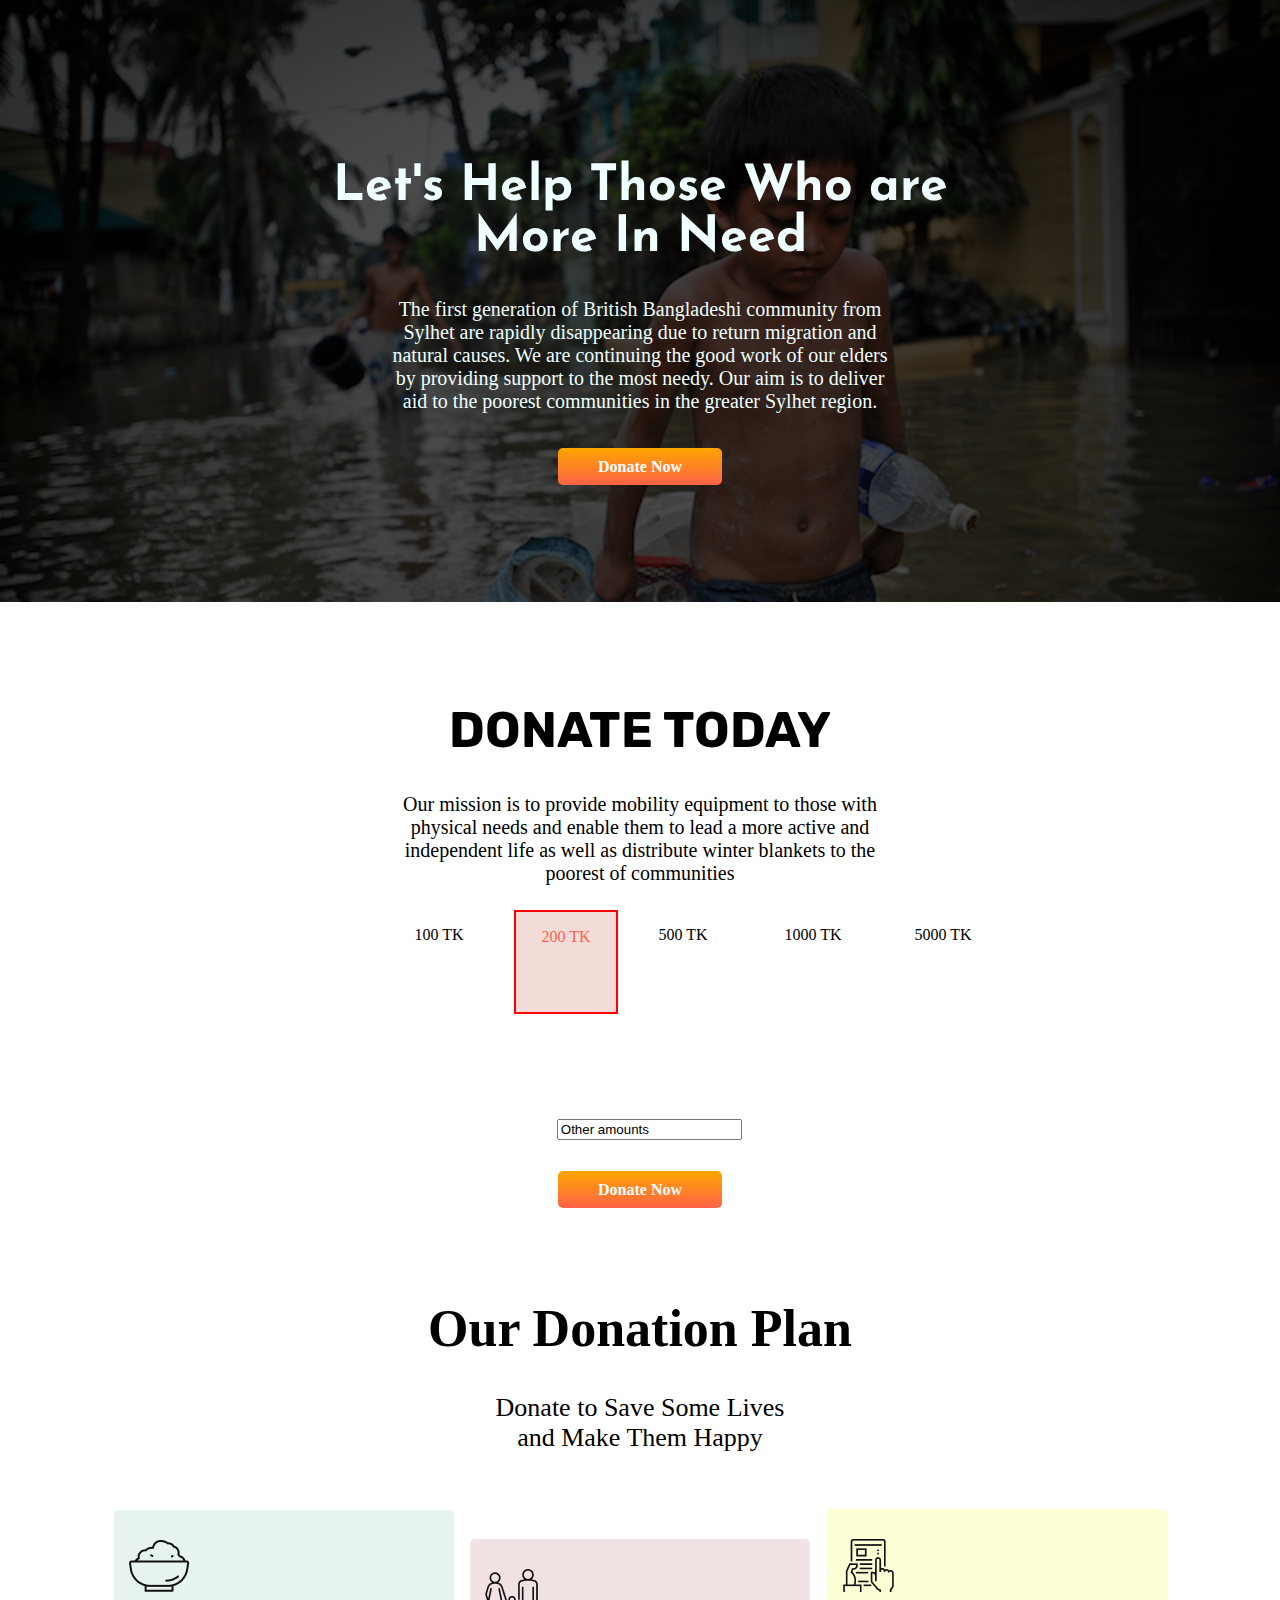
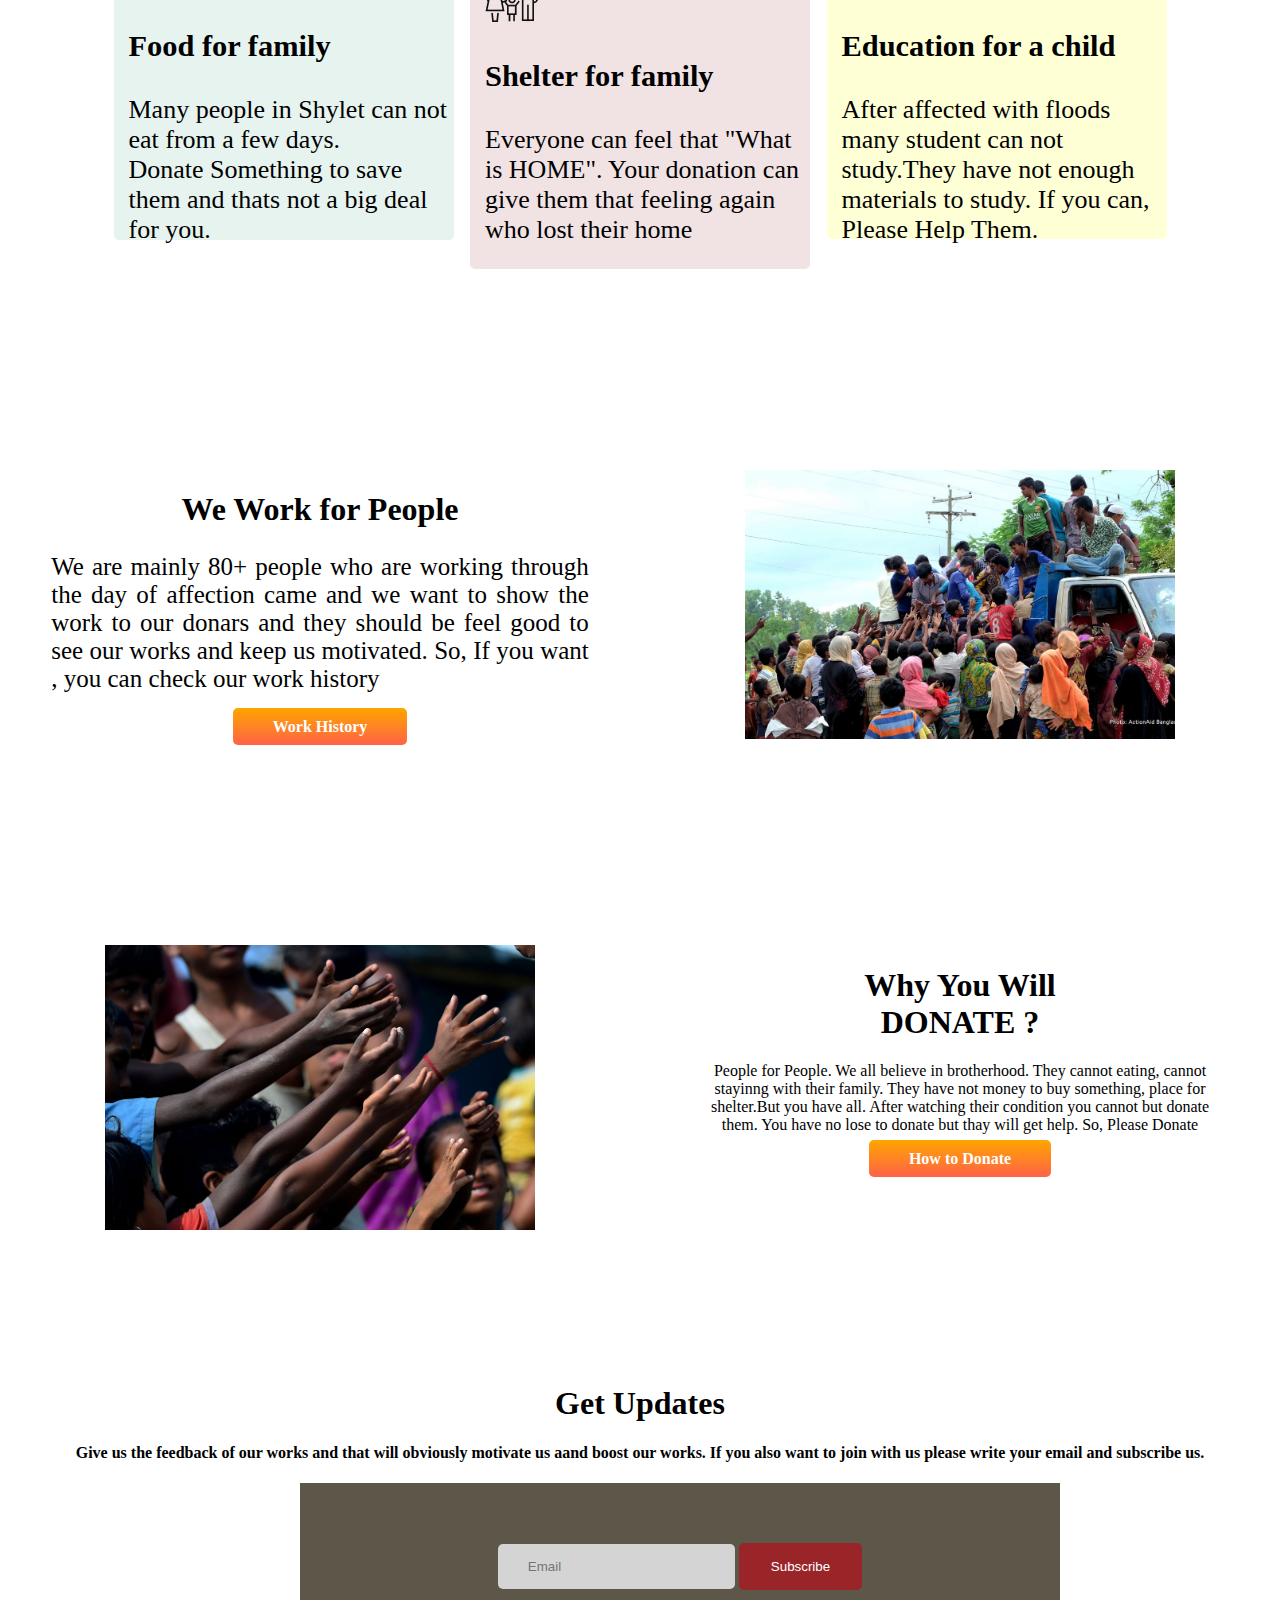
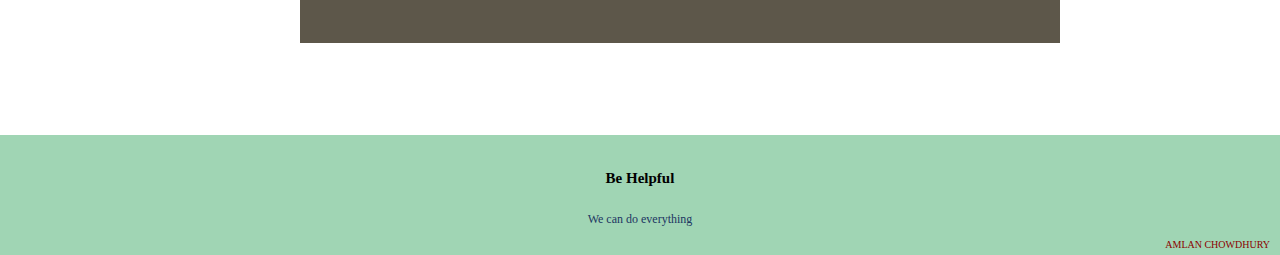
<file: index.html>
<!DOCTYPE html>
<html lang="en">

<head>
    <meta charset="UTF-8">
    <meta http-equiv="X-UA-Compatible" content="IE=edge">
    <meta name="viewport" content="width=\, initial-scale=1.0">
    <link rel="shortcut icon" href="icons/logo-removebg-preview.png" type="image/x-icon">
    <link rel="preconnect" href="https://fonts.googleapis.com">
    <link rel="preconnect" href="https://fonts.gstatic.com" crossorigin>
    <link href="https://fonts.googleapis.com/css2?family=Josefin+Sans:wght@300;400&family=Rubik:ital@0;1&display=swap"
        rel="stylesheet">
    <link rel="stylesheet" href="style.css">
    <title>Donate Today</title>
</head>

<body>
    <section class="impression">
        <div class="strating-div">
            <h1 class="starting-sentence">
                Let's Help Those Who are <br>
                More In Need
            </h1>
            <p class="lily">
                The first generation of British Bangladeshi community from Sylhet are rapidly disappearing due to return
                migration and natural causes. We are continuing the good work of our elders by providing support to the
                most needy. Our aim is to deliver aid to the poorest communities in the greater Sylhet region.
            </p>
            <p class="aligntext">
                <a class="hire-button" target="_blank" href=""> Donate Now
                </a>
            </p>
        </div>
    </section>

    <section class="second-section">
        <h1>
            DONATE TODAY
        </h1>
        <p>
            Our mission is to provide mobility equipment to those with physical needs and enable them to lead a more
            active and independent life as well as distribute winter blankets to the poorest of communities
        </p>
    </section>
    <section class="experience-area">
        <div class="flexible-container">
            <p class="box">
            <div class="a">
                <p>
                    100 TK
                </p>
            </div>
            <div class="b">
                <p>
                    200 TK
                </p>
            </div>
            <div class="c">
                <p>
                    500 TK
                </p>
            </div>
            <div class="d">
                <p>
                    1000 TK
                </p>
            </div>
            <div class="e">
                <p>
                    5000 TK
                </p>
            </div>
            </p>
        </div>
        <div class="other">
            <form>
                <input type="text" value="Other amounts">
            </form>
        </div>
        <p class="aligntext">
            <a class="hire-button" target="_blank" href=""> Donate Now
            </a>
        </p>
    </section>

    <section class="dplan">
        <h1>Our Donation Plan</h1>
        <p>Donate to Save Some Lives<br>
            and Make Them Happy</p>
        <div id="food" class="plans">
            <img src="icons/food.png" alt="">
            <h3>Food for family</h3>
            <p>
                Many people in Shylet can not eat from a few days. <br>
                Donate Something to save them and thats not a big deal for you.
            </p>
        </div>
        <div id="shelter" class="plans">
            <img src="icons/shelter.png" alt="">
            <h3>Shelter for family</h3>
            <p>
                Everyone can feel that "What is HOME". Your donation can give
                them that feeling again who lost their home
            </p>
        </div>
        <div id="child-education" class="plans">
            <img src="icons/Frame-1.png" alt="">
            <h3>Education for a child</h3>
            <p>
                After affected with floods many student can not study.They have not enough materials to study. If you
                can, Please Help Them.
            </p>
        </div>
    </section>

    <section class="flexible-container">
        <div class="half-width">
            <h1>We Work for People</h1>
            <p class="extra">
                We are mainly 80+ people who are working through the day of affection came and we want to show the work
                to our donars and they should be feel good to see our works and keep us motivated. So, If you want , you
                can check our work history
            </p>
            <a class="hire-button" target="_blank" href="">Work History
            </a>
        </div>
        <div class="half-width">
            <img src="images/donation2.jpg" alt="">
        </div>
    </section>

    <section class="flexible-container">
        <div class="half-width">
            <img src="images/donation13.jpg" alt="">
        </div>
        <div class="half-width">
            <h1>
                Why You Will <br>
                DONATE ?
            </h1>
            <p>
                People for People. We all believe in brotherhood. They cannot eating, cannot stayinng with their family.
                They have not money to buy something, place for shelter.But you have all. After watching their condition
                you cannot but donate them. You have no lose to donate but thay will get help. So, Please Donate
            </p>
            <a class="hire-button" target="_blank" href="">How to Donate
            </a>
        </div>
    </section>

    <section class="updates">
        <h1>Get Updates</h1>
        <h4>Give us the feedback of our works and that will obviously motivate us aand boost our works. If you also want
            to join with us please write your email and subscribe us. </h4>
        <div class="vallagena">
            <form>
                <input type="email" name="email" id="email" placeholder="Email">
                <input type="submit" value="Subscribe" id="btn">
            </form>
        </div>
    </section>

    <footer>
        <h5>Be Helpful</h5>
        <p>We can do everything</p>
        <p class="amlan">AMLAN CHOWDHURY</p>
    </footer>

</body>

</html>
</file>
<file: style.css>
body {
    margin: 0;
}

.starting-sentence {
    font-family: 'Josefin Sans', sans-serif;
    text-align: center;
    font-size: 50px;
    padding-top: 10%;
    color: azure;
}

.strating-div {
    background: rgba(0, 0, 0, 0.7) url(images/donation9.jpg);
    background-repeat: no-repeat;
    background-blend-mode: darken;
    padding: 1px;
    margin: 0;
    height: 600px;
    background-size: cover;
}

.lily {
    padding-left: 30%;
    padding-right: 30%;
    color: azure;
    text-align: center;
    font-size: 20px;
    font-weight: 400;
}

.hire-button {
    text-decoration: none;
    background-image: linear-gradient(orange, tomato);
    font-weight: 700;
    padding: 10px 40px;
    border-radius: 5px;
    color: white;
}

.aligntext {
    padding-top: 25px;
    text-align: center;
}

.second-section h1 {
    font-family: 'Rubik', sans-serif;
    color: black;
    text-align: center;
    font-size: 50px;
    padding-top: 5%;
}

.second-section p {
    color: black;
    padding-left: 30%;
    padding-right: 30%;
    text-align: center;
    font-size: 20px;
    font-weight: 400;
}

.flexible-container {
    display: flex;
    margin-bottom: 100px;
    text-align: center;
}

.a {
    padding-right: 15px;
    margin-top: 5px;
    margin-bottom: 5px;
    margin-left: 5px;
    margin-right: 5px;
    height: 100px;
    width: 100px;
}

.box {
    padding-left: 30%;

}

.b {
    color: tomato;
    background-color: rgba(194, 72, 50, 0.192);
    margin-top: 5px;
    margin-bottom: 5px;
    margin-left: 5px;
    margin-right: 5px;
    border: 2px solid red;
    padding-left: 0;
    height: 100px;
    width: 100px;
}

.c {
    padding-left: 5px;
    padding-right: 15px;
    margin-top: 5px;
    margin-bottom: 5px;
    margin-left: 5px;
    margin-right: 5px;
    height: 100px;
    width: 100px;
}

.d {
    padding-left: 5px;
    padding-right: 15px;
    margin-top: 5px;
    margin-bottom: 5px;
    margin-left: 5px;
    margin-right: 5px;
    height: 100px;
    width: 100px;
}

.e {
    padding-left: 5px;
    padding-right: 15px;
    margin-top: 5px;
    margin-bottom: 5px;
    margin-left: 5px;
    margin-right: 5px;
    height: 100px;
    width: 100px;
}

.other {
    margin-left: 43.5%;
}

.dplan {
    text-align: center;
    margin-top: 100px;
    font-size: 26px;
    padding-bottom: 150px;
}

.plans {
    margin-top: 30px;
    padding-top: 30px;
    padding-left: 15px;
    padding-right: 5px;
    border-radius: 5px;
    text-align: left;
    display: inline-block;
    height: 300px;
    width: 25%;
}

#food {
    background-color: rgb(231, 243, 239);
}

#shelter {
    margin-left: 10px;
    margin-right: 10px;
    background-color: #f1e3e4;
}

#child-education {
    background-color: rgb(255, 255, 213);
}

.orange-color {
    color: orangered;
}

.flexible-container {
    display: flex;
    margin-bottom: 100px;
}

.half-width {
    width: 50%;
    padding: 4%;
}

.half-width h1 {
    font-size: 32px;
}

.half-width img {
    width: 80%;
}

.extra {
    font-size: 25px;
    text-align: justify;
}



.updates {
    height: 350px;
    text-align: center;
}

.vallagena {
    align-self: center;
    width: 50%;
    height: 40px;
    margin-left: 300px;
    padding: 60px;
    background-color: rgb(93, 87, 74);
}

#email {
    border: none;
    border-radius: 5px;
    color: rgb(128, 128, 128);
    background-color: rgb(212, 212, 212);
    padding: 15px 30px;
    text-decoration: none;
    margin: 0;
}

#btn {
    border: none;
    border-radius: 5px;
    color: white;
    background-color: #9a2529;
    padding: 16px 32px;
    text-decoration: none;
    margin: 0;
    cursor: pointer;
}

footer {
    background-color: rgb(160, 213, 180);
    height: 100px;
    padding: 10px;
}

footer h5 {
    text-align: center;
    color: black;
    font-size: 15px;
}

footer p {
    color: rgb(33, 53, 98);
    text-align: center;
    font-size: 12px;
}

.amlan {
    text-align: right;
    color: darkred;
    font-size: 10px;
    font-weight: 400;
}
</file>
